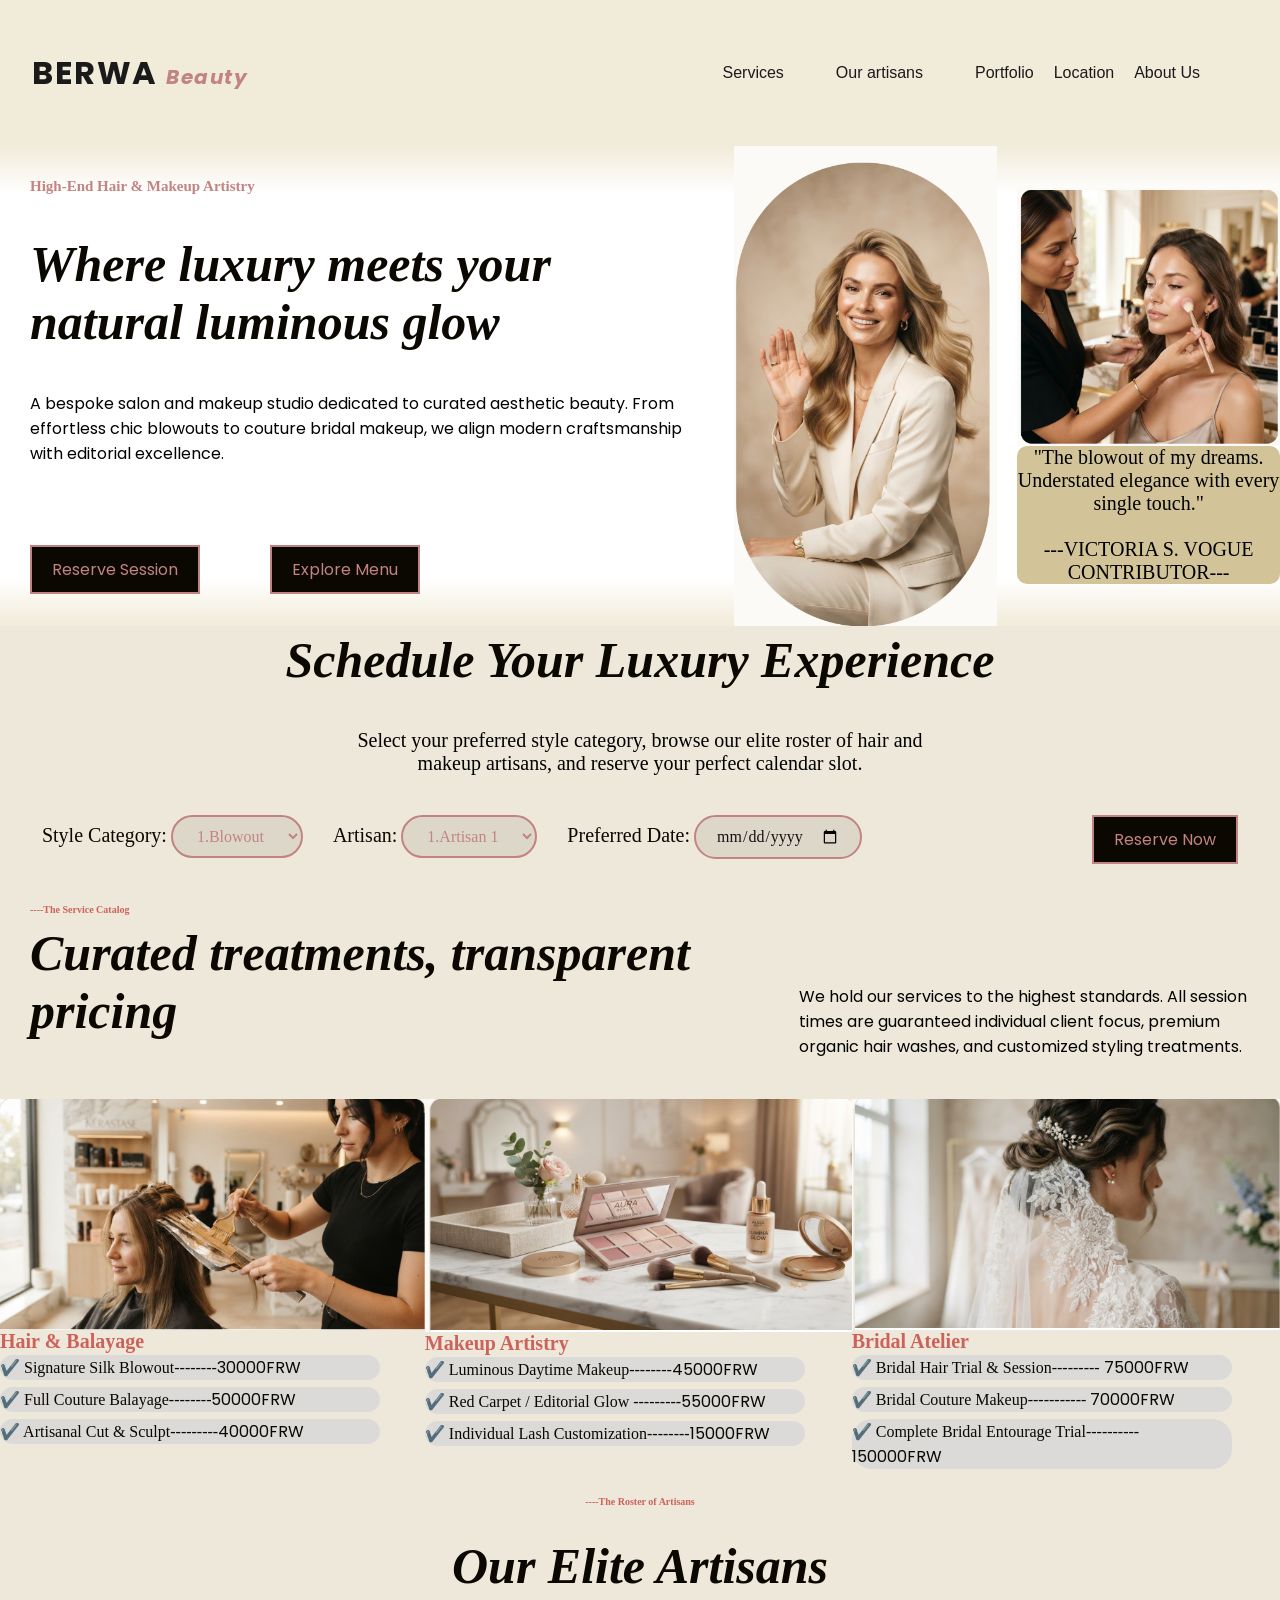
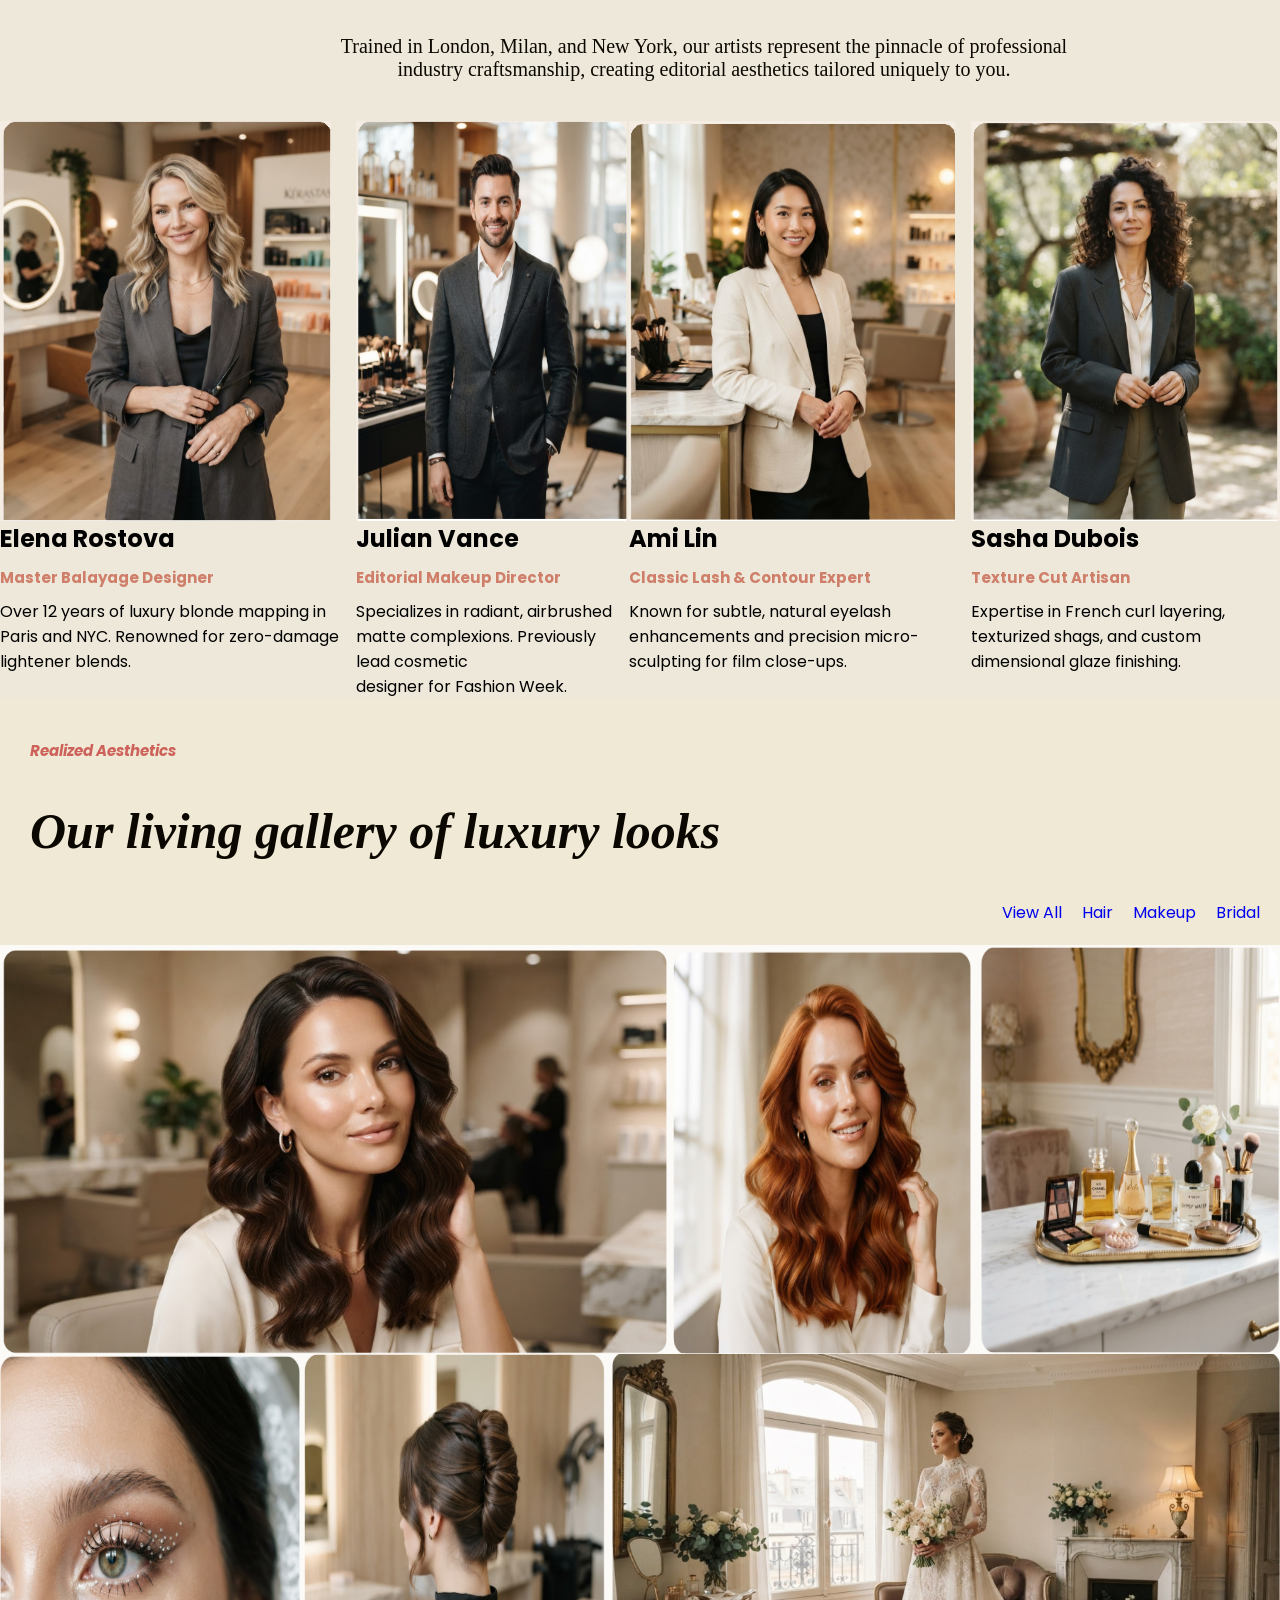
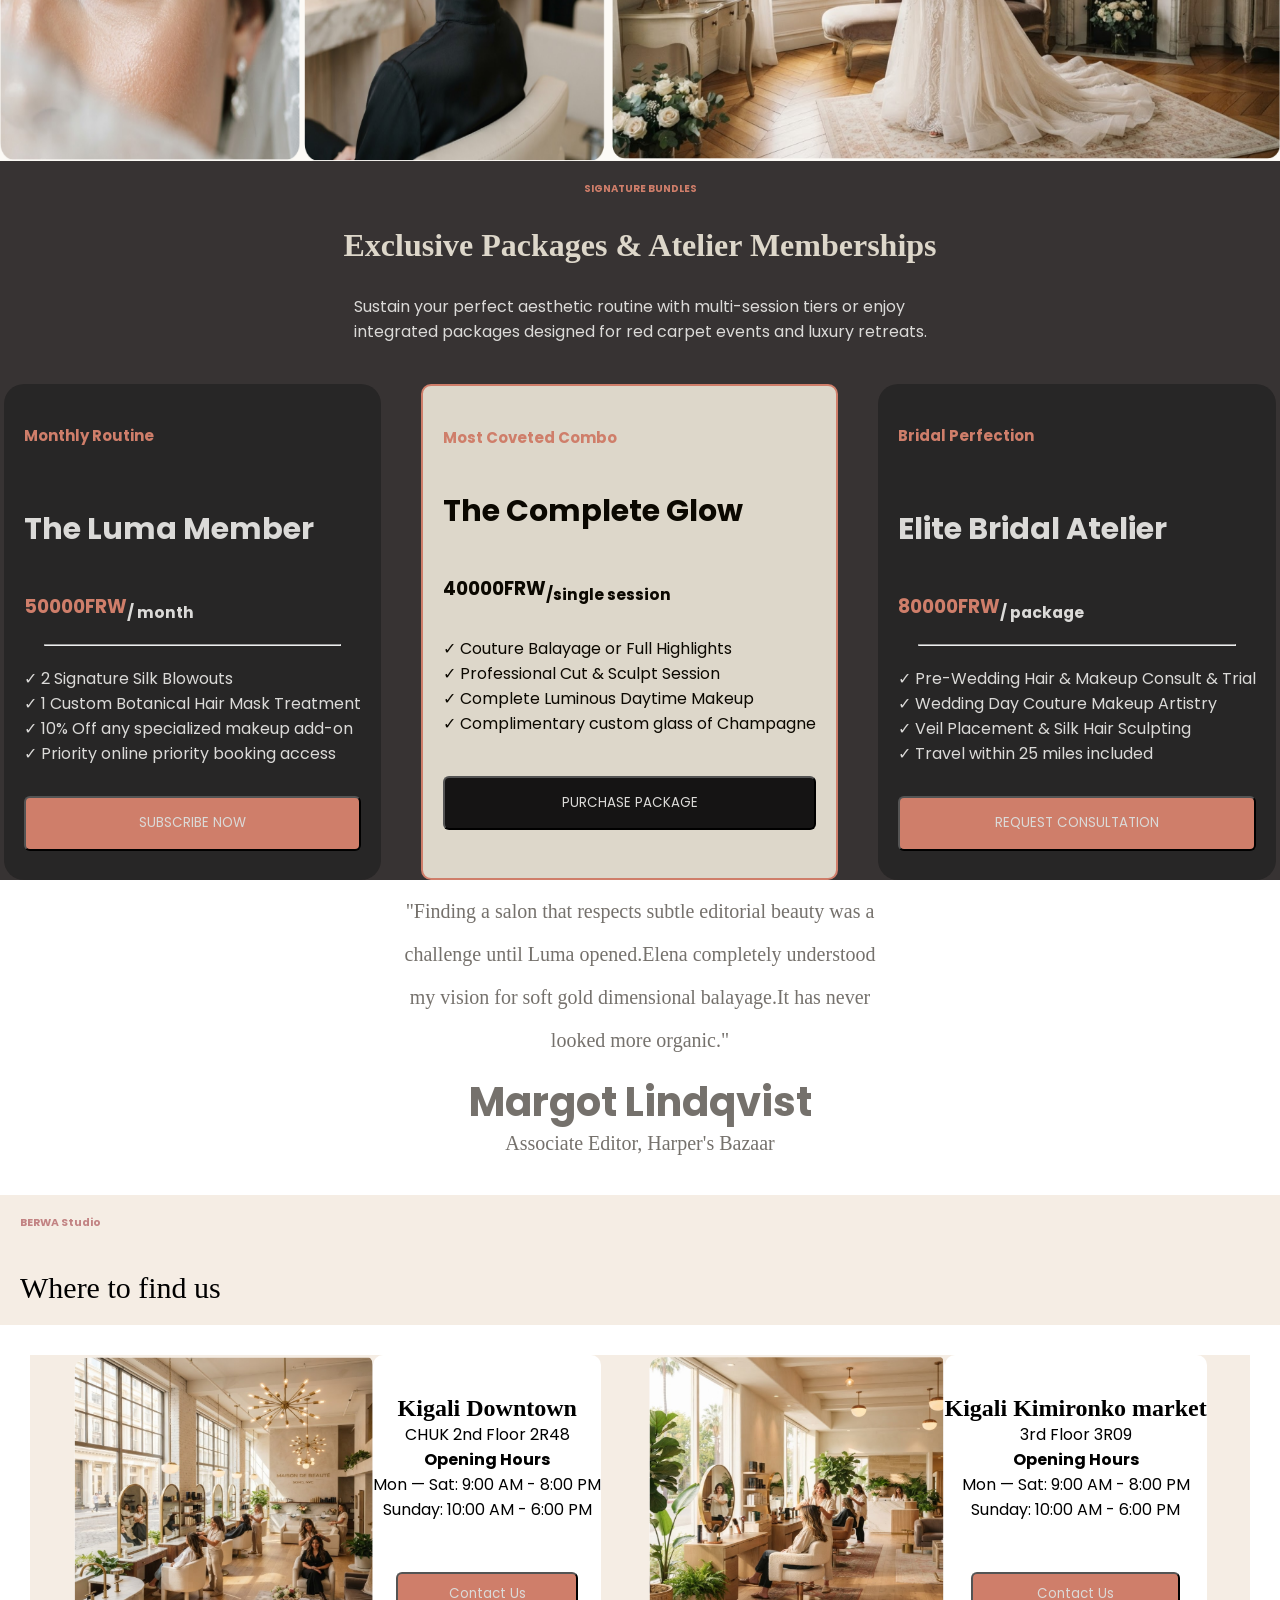
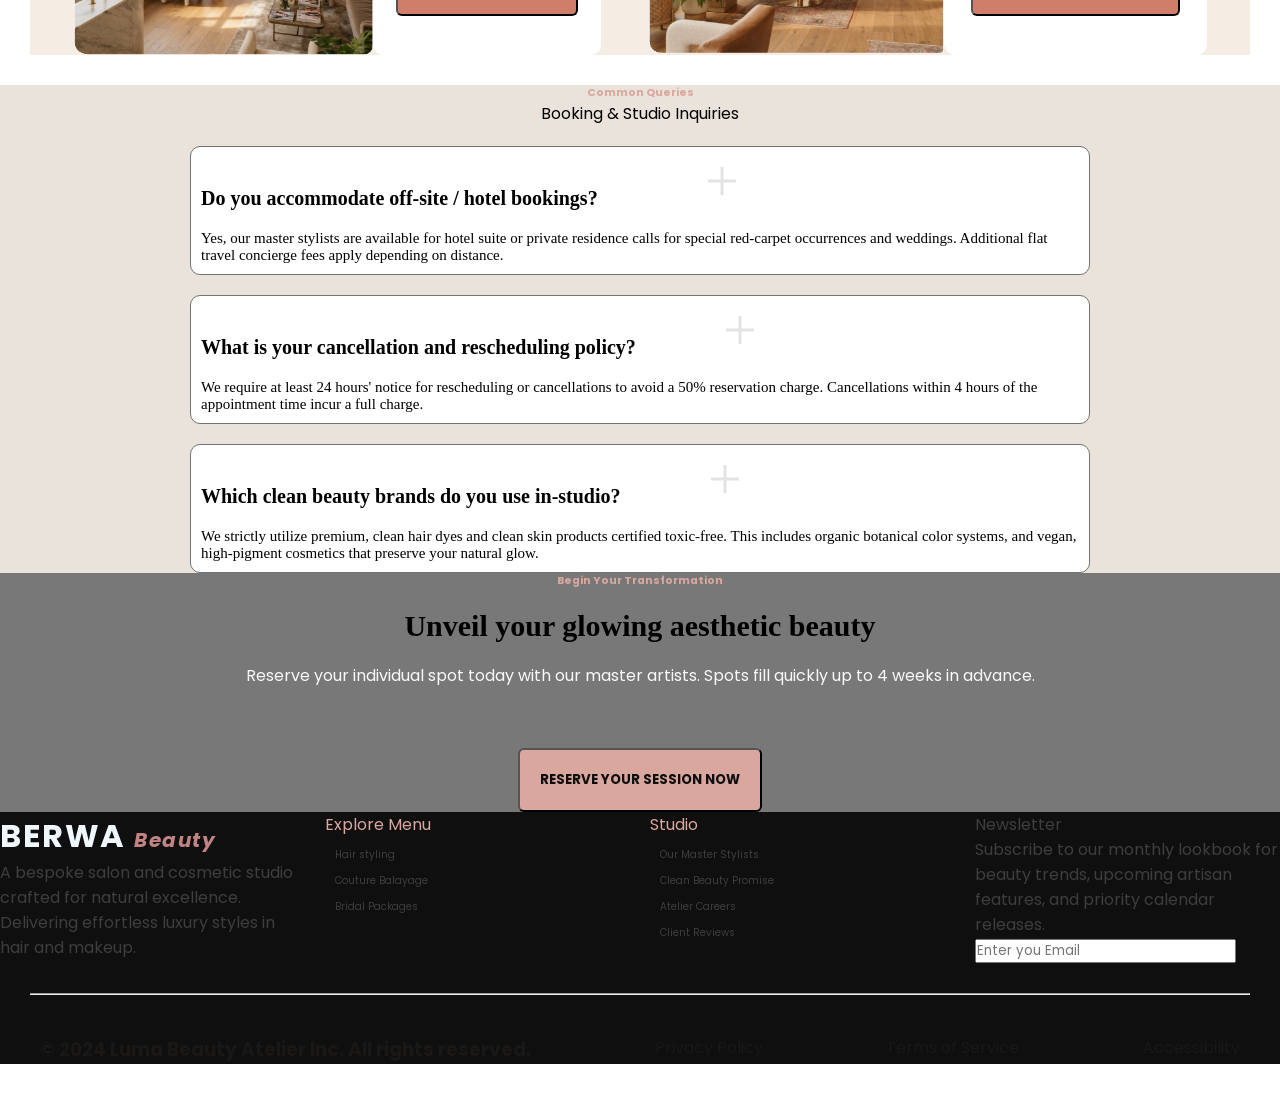
<file: index.html>
<!DOCTYPE html>
<html lang="en">

<head>
    <meta charset="UTF-8">
    <meta name="viewport" content="width=device-width, initial-scale=1.0">
    <title>Document</title>
    <link rel="stylesheet" href="IWDP.css">
    <link href="https://fonts.googleapis.com/css2?family=Poppins:wght@400;600&display=swap" rel="stylesheet">
</head>

<body>

    <div class="navbar">
        <a href="#" class="logo">
            BERWA <span class="italic-text" style="font-style: italic; font-size: 20px; color:  #c28383;">Beauty</span>
        </a>
        <nav class="navbar1">

            <a href="services.html">Services</a>
            <a href="our artisans.html" class="navbar">Our artisans</a>

            <a href="#">Portfolio</a>
            <a href="#">Location</a>
            <a href="#">About Us</a>

        </nav>
    </div>
    <div class="container">
        <div class="container1">
            <h3 id="smallcaption1">High-End Hair & Makeup Artistry</h3>

            <h1 class="part1" id="supertext1">Where luxury meets your natural luminous glow</h1>
            <p class="part1">A bespoke salon and makeup studio dedicated
                to curated aesthetic beauty. From effortless
                chic blowouts to couture bridal makeup, we align
                modern craftsmanship with editorial excellence.
            </p>
            <p class="container1buttons">
                <button>Reserve Session</button>
                <button>Explore Menu</button>
            </p>
        </div>
        <div class="container2">
            <img src="iwdpp10.png" alt="Hairstyle 1">
        </div>
        <div class="container3">
            <img src="iwdpp11.png" alt="Hairstyle 2">
            <p>"The blowout of my dreams. Understated elegance with every single touch."<br><br>---VICTORIA S. VOGUE
                CONTRIBUTOR---</p>
        </div>


    </div>
    <div class="containerA">
        <div class="containerA1">
            <h1>Schedule Your Luxury Experience</h1>
            <p>Select your preferred style category,
                browse our elite roster of hair and makeup
                artisans, and reserve your perfect calendar slot.
            </p>
        </div>
        <form>
            <div>
                <label for="style">Style Category:</label>
                <select id="style" name="style">
                    <option value="blowout">1.Blowout</option>
                    <option value="makeup">2.Makeup</option>
                    <option value="bridal">3.Bridal</option>
                    <option value="editorial">4.Editorial</option>
                </select>
            </div>
            <div>
                <label for="artisan">Artisan:</label>
                <select id="artisan" name="artisan">
                    <option value="artisan1">1.Artisan 1</option>
                    <option value="artisan2">2.Artisan 2</option>
                    <option value="artisan3">3.Artisan 3</option>
                </select>
            </div>
            <div>
                <label for="date">Preferred Date:</label>
                <input type="date" id="date" name="date">
            </div>
            <button type="submit">Reserve Now</button>
        </form>
    </div>

    <div class="containerB">
        <div class="containerB1">
            <div class="containerB1a">
                <h2>----The Service Catalog</h2>
                <h1>Curated treatments, transparent pricing</h1>
            </div>
            <p>We hold our services to the highest standards.
                All session times are guaranteed individual client
                focus, premium organic
                hair washes, and customized styling treatments.
            </p>
        </div>

        <div class="containerC">

            <div class="containerC1">
                <img src="iwdpp1.png" alt="Hairstyle 3">
                <label>Hair & Balayage</label>
                <ul>
                    <li>✔️ Signature Silk Blowout--------<span>30000FRW</span></li>
                    <li>✔️ Full Couture Balayage--------<span>50000FRW</span> </li>
                    <li>✔️ Artisanal Cut & Sculpt---------<span>40000FRW</span></li>
                </ul>
            </div>
            <div class="containerC2">
                <img src="iwdpp2.png" alt="Hairstyle 4">
                <label>Makeup Artistry</label>
                <ul>
                    <li>✔️ Luminous Daytime Makeup--------<span>45000FRW</span></li>
                    <li>✔️ Red Carpet / Editorial Glow ---------<span>55000FRW</span> </li>
                    <li>✔️ Individual Lash Customization--------<span>15000FRW</span></li>
                </ul>
            </div>
            <div class="containerC3">
                <img src="iwdpp3.png" alt="Hairstyle 5">
                <label>Bridal Atelier</label>
                <ul>
                    <li>✔️ Bridal Hair Trial & Session---------<span> 75000FRW</span></li>
                    <li>✔️ Bridal Couture Makeup-----------<span> 70000FRW</span></li>
                    <li>✔️ Complete Bridal Entourage Trial----------<span> 150000FRW</span></li>
                </ul>
            </div>
        </div>
        </p>
    </div>

    <div class="containerD1">
        <h2>----The Roster of Artisans</h2>
        <h1>Our Elite Artisans</h1>
        <p>Trained in London, Milan, and New York,
            our artists represent the pinnacle of professional
            industry craftsmanship, creating
            editorial aesthetics tailored uniquely to you.</p>
    </div>
    <div class="containerD">
        <div class="containerD2">
            <img src="iwdpp6.png" alt="Hairstyle 6">
            <h2>Elena Rostova</h2>
            <h1>Master Balayage Designer</h1>
            <p>Over 12 years of luxury blonde
                mapping in Paris and NYC.
                Renowned for zero-damage lightener blends.</p>
        </div>
        <div class="containerD3">
            <img src="iwdpp7.png" alt="Hairstyle 7">
            <h2>Julian Vance</h2>
            <h1>Editorial Makeup Director</h1>
            <p>Specializes in radiant, airbrushed matte complexions.
                Previously lead cosmetic<br> designer for Fashion Week.</p>
        </div>
        <div class="containerD4">
            <img src="iwdpp8.png" alt="Hairstyle 8">
            <h2>Ami Lin</h2>
            <h1>Classic Lash & Contour Expert</h1>
            <p>Known for subtle, natural eyelash enhancements
                and precision micro-sculpting for film close-ups.</p>
        </div>
        <div class="containerD5">
            <img src="iwdpp9.png" alt="Hairstyle 9">
            <h2>Sasha Dubois</h2>
            <h1>Texture Cut Artisan</h1>
            <p>Expertise in French curl layering, texturized shags,
                and custom dimensional glaze finishing.</p>
        </div>
    </div>
    <div class="containerE">
        <h2>Realized Aesthetics</h2>
        <p>Our living gallery of luxury looks</p>
        <nav>
            <a href="#">View All</a>
            <a href="#">Hair</a>
            <a href="#">Makeup</a>
            <a href="#">Bridal</a>
        </nav>
    </div>

    <div class="containerF1">
        <div id="img1"><img src="iwdpp12.png" alt="Hairstyle 1"></div>
        <div id="img2"><img src="iwdpp14.png" alt="Hairstyle 1" style="height: 100%;"></div>
        <div id="img3"><img src="iwdpp13.png" alt="Hairstyle 3" style="height: 100%;"></div>
    </div>
    <div class="containerF2">
        <div id="img4"><img src="iwdpp17.png" alt="Hairstyle 4" style="height: 100%;"></div>
        <div id="img5"><img src="iwdpp16.png" alt="Hairstyle 1" style="height: 100%;"></div>
        <div id="img6"><img src="iwdpp15.png" alt="Hairstyle 2" style="height: 100%;"></div>


    </div>
    <div class="containerGG">
        <div class="containerG">
            <h2>SIGNATURE BUNDLES</h2>
            <h1>Exclusive Packages & Atelier Memberships</h1>
            <P>Sustain your perfect aesthetic routine with
                multi-session tiers or enjoy </br> integrated packages designed
                for red carpet events and luxury retreats.</P>
        </div>
        <div class="containerH">
            <div class="containerH1">
                <h1>Monthly Routine</h1>
                <h2>The Luma Member</h2>
                <h3><b class="pink">50000FRW</b><sub>/ month</sub></h3>
                <ul>
                    <hr>
                    <li>✓ 2 Signature Silk Blowouts</li>
                    <li>✓ 1 Custom Botanical Hair Mask Treatment</li>
                    <li>✓ 10% Off any specialized makeup add-on</li>
                    <li>✓ Priority online priority booking access</li>
                </ul>
                <button>SUBSCRIBE NOW</button>
            </div>


            <div class="containerH2">
                <h1>Most Coveted Combo</h1>
                <h2>The Complete Glow</h2>
                <h3><b>40000FRW</b><sub>/single session</sub> </h3>
                <ul>
                    <li>✓ Couture Balayage or Full Highlights</li>
                    <li>✓ Professional Cut & Sculpt Session</li>
                    <li>✓ Complete Luminous Daytime Makeup</li>
                    <li>✓ Complimentary custom glass of Champagne</li>
                </ul>
                <button>PURCHASE PACKAGE</button></P>
            </div>


            <div class="containerH1">
                <h1>Bridal Perfection</h1>
                <h2>Elite Bridal Atelier</h2>
                <h3><b class="pink">80000FRW</b><sub>/ package</sub></h3>
                <ul>
                    <hr>
                    <li>✓ Pre-Wedding Hair & Makeup Consult & Trial</li>
                    <li>✓ Wedding Day Couture Makeup Artistry</li>
                    <li>✓ Veil Placement & Silk Hair Sculpting</li>
                    <li>✓ Travel within 25 miles included</li>
                </ul>
                <button>REQUEST CONSULTATION</button>
            </div>
        </div>
    </div>


    <div class="containerK">
        <p>"Finding a salon that respects subtle editorial beauty was a </p>
        <p>challenge until Luma opened.Elena completely understood </p>
        <p>my vision for soft gold dimensional balayage.It has never </p>
        <p>looked more organic."</P>
        <h1>Margot Lindqvist</h1>
        <p>Associate Editor, Harper's Bazaar</p>
    </div>

    <div class="containerK1">
        <h6>BERWA Studio</h6>
        <P>Where to find us</P>
    </div>
    <div class="containerKK">
        <div class="containerK2">
            <div>
                <img src="iwdpp18.png" alt="Our Downtown studios look">
            </div>
            <div class="containerK21">
                <h2>Kigali Downtown </h2>
                <p>CHUK 2nd Floor 2R48</p>

                <h4>Opening Hours</h4>
                <p>Mon — Sat: 9:00 AM - 8:00 PM</p>
                <p>Sunday: 10:00 AM - 6:00 PM</p>
                <button>Contact Us</button>
            </div>
        </div>

        <div class="containerK3">
            <div>
                <img src="iwdpp19.png" alt="Our Kimironko studios look">
            </div>
            <div class="containerK22">
                <h2>Kigali Kimironko market</h2>
                <p> 3rd Floor 3R09</p>
                <h4>Opening Hours</h4>
                <p>Mon — Sat: 9:00 AM - 8:00 PM</p>
                <p>Sunday: 10:00 AM - 6:00 PM</p>
                <button>Contact Us</button>
            </div>
        </div>
    </div>
    <div class="containerJ">
        <div class="containerJ1">
            <h6>Common Queries</h6>
            <p>Booking & Studio Inquiries</p>
        </div>

        <div class="containerJ2">
            <h5>Do you accommodate off-site / hotel bookings?<svg style=" color: #10100fe4; margin-left: 100px;"
                    xmlns="http://www.w3.org/2000/svg" height="48px" viewBox="0 -960 960 960" width="48px"
                    fill="#e3e3e3">
                    <path d="M450-450H200v-60h250v-250h60v250h250v60H510v250h-60v-250Z" />
                </svg></h5>
            <p>Yes, our master stylists are available for hotel
                suite or private residence calls for special
                red-carpet occurrences and weddings. Additional flat
                travel concierge fees apply depending on distance.</p>
        </div>
        <div class="containerJ2">
            <h5>What is your cancellation and rescheduling policy?<svg style=" margin-left:80px;"
                    xmlns="http://www.w3.org/2000/svg" height="48px" viewBox="0 -960 960 960" width="48px"
                    fill="#e3e3e3">
                    <path d="M450-450H200v-60h250v-250h60v250h250v60H510v250h-60v-250Z" />
                </svg></h5>
            <p>We require at least 24 hours'
                notice for rescheduling or cancellations to avoid a 50%
                reservation charge. Cancellations within 4 hours of
                the appointment time incur a full charge.</p>
        </div>
        <div class="containerJ2">
            <h5>Which clean beauty brands do you use in-studio?<svg style="margin-left:80px;"
                    xmlns="http://www.w3.org/2000/svg" height="48px" viewBox="0 -960 960 960" width="48px"
                    fill="#e3e3e3">
                    <path d="M450-450H200v-60h250v-250h60v250h250v60H510v250h-60v-250Z" />
                </svg></h5>
            <p>We strictly utilize premium, clean hair dyes
                and clean skin products certified toxic-free.
                This includes organic botanical color systems, and vegan,
                high-pigment cosmetics that preserve your natural glow.</p>
        </div>
    </div>
    <div class="containerJ3">
        <div>
            <h6>
                Begin Your Transformation
            </h6>
        </div>
        <div>
            <h1>Unveil your glowing aesthetic beauty</h1>
        </div>
        <div>
            <p>Reserve your individual spot today with our master artists.
                Spots fill quickly up to 4 weeks in advance.</p>
        </div>
        <div><button>RESERVE YOUR SESSION NOW</button></div>
    </div>
    <div class="final">
        <div class="containerR">
            <div>
                <a href="#" class="logo" style="color: aliceblue;">
                    BERWA <span class="italic-text"
                        style="font-style: italic; font-size: 20px; color:  #c28383;">Beauty</span>
                </a>
                <P>A bespoke salon and cosmetic studio crafted for natural excellence.
                    Delivering effortless luxury styles in hair and makeup.
                </P>
            </div>
            <div>
                <P class="subheader">Explore Menu</P>

                <ul>
                    <li>Hair styling</li>
                    <li>Couture Balayage</li>
                    <li>Bridal Packages</li>
                </ul>
            </div>
            <div>
                <P class="subheader">Studio</P>
                <ul>
                    <li>Our Master Stylists</li>
                    <li>Clean Beauty Promise</li>
                    <li>Atelier Careers</li>
                    <li>Client Reviews</li>
                </ul>
            </div>
            <div>
                <p>
                <p>Newsletter</p>
                <p>Subscribe to our monthly lookbook for beauty trends,
                    upcoming artisan features, and priority calendar releases.</p>
                <p><input placeholder="Enter you Email "></p>
                </p>

            </div>
        </div>
        <hr style="margin: 30px; size: 5px;  background-color:#1E1E1E; color: aliceblue;">
        <footer>
            <h3 id="footerh3">© 2024 Luma Beauty Atelier Inc. All rights reserved.</h3>
            <p>Privacy Policy</p>
            <P>Terms of Service</P>
            <p>Accessibility</p>
        </footer>
    </div>

</body>

</html>
</file>
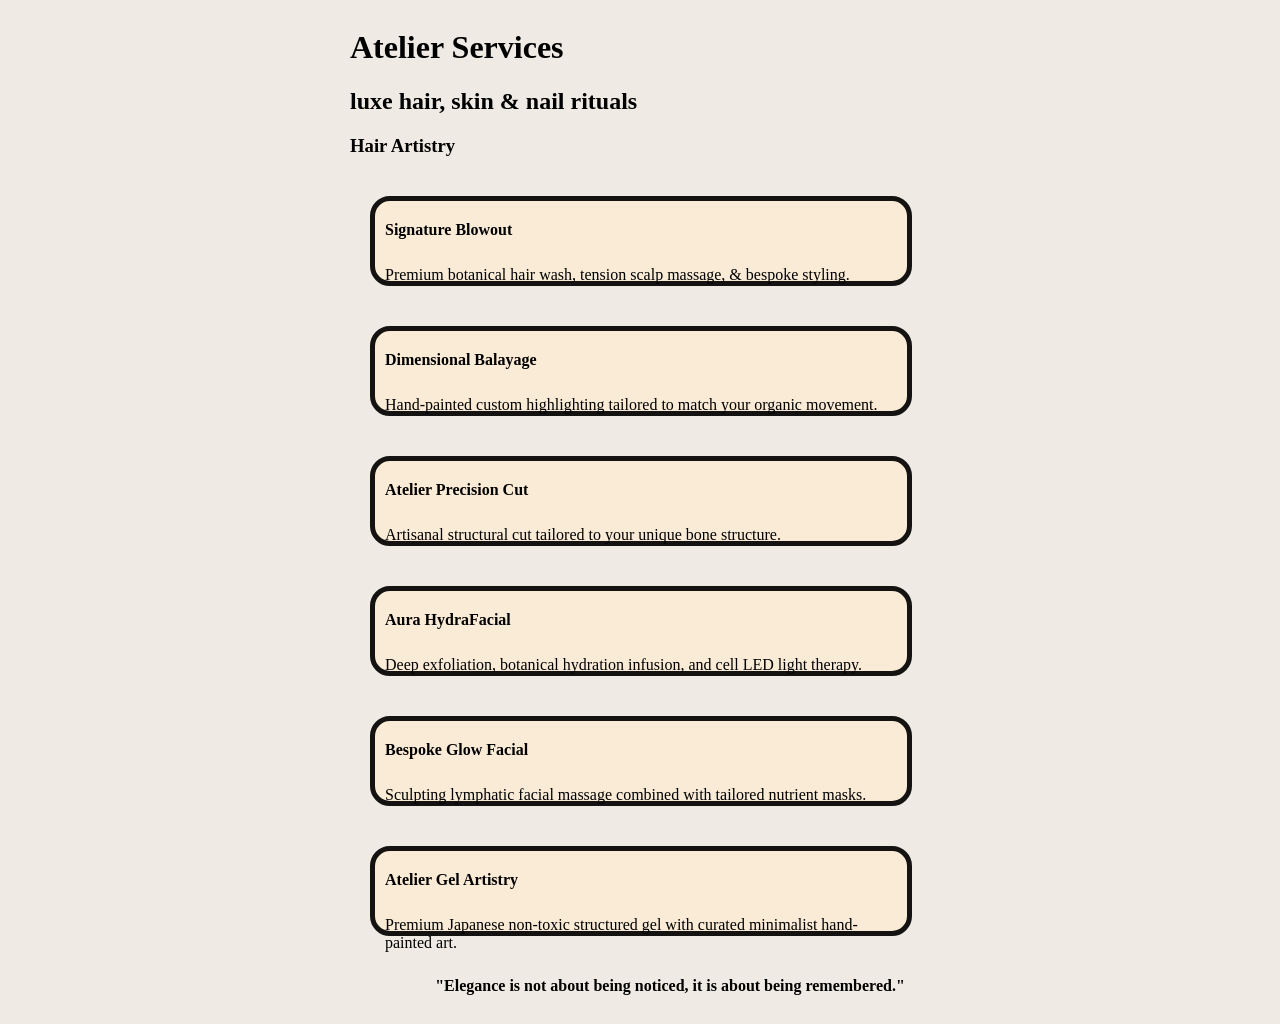
<file: services.html>
<!DOCTYPE html>
<html lang="en">
<head>
    <meta charset="UTF-8">
    <meta name="viewport" content="width=device-width, initial-scale=1.0">
    <title>Services</title>
    <style>
        body{
            background-color: #EFEBE4;
            display: flex;
            flex-direction: column;
            border: 2px rgb(43 rgb(144, 160, 144) rgb(105, 105, 123) / 1);
           
            margin-left:350px ;
            width: 50%;
            border-radius: 20px;

        }
        .box1{
            display: flex;
            padding: 10px 10px 10px 10px ;
            height: 60px;
            width: 80%;
            margin: 20px;
            background-color: antiquewhite;
            flex-direction: column;
            border: 5px solid #141312;
            border-radius: 20px;
        }
        .box1 h1{
            font-size: 16px;
        }
        .box1:hover{
            transform: scale(1.2);
        }
        .box2{
            display: flex;
            align-items: center;
            justify-content: center;
            color:#6E625B
            background-color: #F5E9E6;
        }
    </style>
</head>
<body>
    <div class="box0">
        <h1>Atelier Services</h1>
        <h2>luxe hair, skin & nail rituals</h2>
        <h3>Hair Artistry</h3>
    </div>
    <div class="box1">
        <h1>Signature Blowout</h1>
        <p>Premium botanical hair wash, tension scalp massage, & bespoke styling.</p>
    </div>
    <div class="box1">
        <h1>Dimensional Balayage</h1>
        <p>Hand-painted custom highlighting tailored to match your organic movement.</p>
    </div>
    <div class="box1">
        <h1>Atelier Precision Cut</h1>
        <p>Artisanal structural cut tailored to your unique bone structure.</p>
    </div>
    <div class="box1">
        <h1>Aura HydraFacial</h1>
        <p>Deep exfoliation, botanical hydration infusion, and cell LED light therapy.</p>
    </div>
    <div class="box1">
        <h1>Bespoke Glow Facial</h1>
        <p>Sculpting lymphatic facial massage combined with tailored nutrient masks.</p>
    </div>
    <div class="box1">
        <h1>Atelier Gel Artistry</h1>
        <p>Premium Japanese non-toxic structured gel with curated minimalist hand-painted art.</p>
    </div>
    <div class="box2">
        <h4>"Elegance is not about being noticed, it is about being remembered."</h4>
    </div>
</body>
</html>
</file>
<file: IWDP.css>
* {
  margin: 0;
  padding: 0;
  box-sizing: border-box;
  font-family: 'poppins', sans-serif;
}
body button:hover {
  background-color: #c28383;
  color: #0b0801;
  transform: scale(0.9);
 
}

.navbar {
  display: flex;
  justify-content: space-between;
  align-items: center;
  padding: 1rem 2rem;
  background-color: #f1ebd9;
}
.logo {
  font-size: 200%;
  font-weight: 700;
  letter-spacing: 1.5px;
  text-decoration: none;
  color: #1a1a1a;
}
.navbar1 {
  display: flex;
  justify-content: space-between;
  gap: 20px;
  align-items: center;
  background-color: #f1ebd9;
  padding: 2rem 3rem;
}
.navbar1 a {
  text-decoration: none;
  color: #1a1a1a;
  font-size: 1rem;
  font-weight: 500;
  font-family: sans-serif;
  transition: color 0.3css ease;
}
.navbar1 a:hover {
  color: #ff69b4;
  transform: scale(1.5);
}
.supertext1 {
  font-size: 50px;
  font-family: "Times New Roman", Times, serif;
}
.picture {
  display: flex;
  margin: 10px;
  width: 200px;
  height: 200px;
}
.container {
  gap: 20px;
  flex-wrap: nowrap;
  display: flex;
  justify-content: center;
  justify-content: space-evenly;
  align-items: center;
  background: linear-gradient(#f1ebd9 0%, white 10%, white 90%, #f1ebd9 100%);
}
.container1 {
  flex-basis: 1000px;
  flex-wrap: nowrap;
  display: flex;
  justify-content: flex-start;
  justify-content: space-evenly;
  align-items: flex-start;
  flex-direction: column;
  margin-left: 30px;
}
.container1buttons {
  display: flex;
  justify-content: center;
  gap: 70px;
  margin-top: 79px;
}
.container1 button {
  background-color: #0b0801;
  color: #c28383;
  border: 2px solid #c28383;
  padding: 10px 20px;
  font-size: 16px;
  cursor: pointer;
  transition: all 0.3s ease;
}
.container1 h3 {
  font-size: 15px;
  font-family: "Times New Roman", Times, serif;
  color: #c28383;
  margin-bottom: 40px;
}
.container1 h1 {
  font-size: 50px;
  font-family: "Times New Roman", Times, serif;
  color: #0b0801;
  margin-bottom: 40px;
  font-style: italic;
  font-weight: bold;
}
.container2 {
  width: 30%;
}
.container3 {
  width: 30%;
  gap: 20px;
  flex-direction: column;
}
img {
  max-width: 100%;
  height: auto;
  display: block;
}
.container3 p {
  display: flex;
  text-align: center;
  border-radius: 10px;
  background-color: #d2c498;
  font-size: 20px;
  font-family: "Times New Roman", Times, serif;
}
.containerA1 {
  display: flex;
  justify-content: center;
  align-items: center;
  margin-top: 5px;
  flex-direction: column;
}
.containerA1 h1 {
  font-size: 50px;
  font-family: "Cormorant Garamond", serif;
  color: #0b0801;
  margin-bottom: 40px;
  font-style: italic;
  font-weight: bold;
}
.containerA1 p {
  display: flex;
  text-align: center;

  width: 60%;
  font-size: 20px;
  font-family: "Times New Roman", Times, serif;
}
.containerA {
  display: flex;
  justify-content: center;
  align-items: center;

  flex-direction: column;
  background-color: #ede8d9;
}
.containerA form label {
  font-size: 20px;
  font-family: "Times New Roman", Times, serif;
  color: #0b0801;
}
.containerA form select {
  background-color: #ddd7ca;
  color: #c28383;
  border: 2px solid #c28383;
  padding: 10px 20px;
  font-size: 16px;
  cursor: pointer;
  transition: all 0.3s ease;
  border-radius: 25px;
  font-family: "Times New Roman", Times, serif;
}
.containerA form {
  display: flex;
  margin-top: 40px;
  gap: 30px;
}
.containerA form button {
  margin-left: 200px;
  background-color: #0b0801;
  color: #c28383;
  border: 2px solid #c28383;
  padding: 10px 20px;
  font-size: 16px;
  cursor: pointer;
  transition: all 0.3s ease;
}
.containerA form button:hover {
  background-color: #c28383;
  color: #0b0801;
}
.containerA form select:hover {
  background-color: #c28383;
  color: #0b0801;
  transform: scale(1.5);
}
.containerA form input[type="date"] {
  background-color: #ddd7ca;
  color: #151414;
  border: 2px solid #c28383;
  padding: 10px 20px;
  font-size: 16px;
  cursor: pointer;
  transition: all 0.3s ease;
  border-radius: 25px;
  font-family: "Times New Roman", Times, serif;
}
.containerB {
  display: flex;
  flex-direction: column;
  background-color: #ede8d9;
}
.containerB1 {
  display: flex;
}
.containerB1 h2 {
  margin-top: 20px;
  height: 20px;
  width: 15%;
  font-size: 10px;
  font-family: "Times New Roman", Times, serif;
  color: #cd625b;
}
.containerB1 h1 {
  font-size: 50px;
  font-family: "Cormorant Garamond", serif;
  color: #0b0801;
  font-style: italic;
  font-weight: bold;
}
.containerB1a {
  display: flex;
  flex-direction: column;
  margin-left: 30px;
  margin-top: 20px;
}
.containerB1 p {
  padding: auto;
  margin-top: 120px;
  width: 40%;
}
.containerC {
  display: flex;
  background-color: #ede8d9;
  margin-top: 40px;
}
.containerC li {
  list-style-type: none;
  font-size: 15x;
  font-family: "Times New Roman", Times, serif;
  color: #0b0801;
  margin-bottom: 7px;
  background-color: #dbdad8;
  border-radius: 20px;
  width: 380px;
}
.containerC label {
  font-size: 20px;
  font-family: "Times New Roman", Times, serif;
  color: #cd625b;
  margin-bottom: 20px;
  margin-top: 20px;
  font-weight: bolder;
  text-align: center;
}
.containerD {
  gap: 2px;
  display: flex;
  background-color: #ede8d9;
}
.containerD img {
  height: 400px;
}
.containerD h1 {
  font-size: 15px;
  color: #cf7e6a;
  margin-top: 10px;
  margin-bottom: 10px;
}
.containerD1 {
  display: flex;
  flex-direction: column;
  background-color: #ede8d9;
}
.containerD1 h1 {
  display: flex;
  justify-content: center;
  font-size: 50px;
  font-family: "Times New Roman", Times, serif;
  color: #0b0801;
  margin-bottom: 40px;
  font-style: italic;
  font-weight: bold;
}

.containerD1 p {
  justify-content: center;
  font-size: 20px;
  font-family: "Times New Roman", Times, serif;
  color: #0b0801;
  margin-bottom: 40px;
  margin-left: 25%;
  text-align: center;
  width: 60%;
}
.containerD1 h2 {
  display: flex;
  justify-content: center;
  font-size: 10px;
  font-family: "Times New Roman", Times, serif;
  color: #cd625b;
  margin-bottom: 30px;
  margin-top: 20px;
}
.containerE {
  display: flex;
  flex-direction: column;
  background-color: #f0e9d5;
}
.containerE h2 {
  margin-top: 40px;
  display: flex;
  font-size: 15px;
  color: #cd625b;
  margin-bottom: 40px;
  font-style: italic;
  font-weight: bold;
  margin-left: 30px;
}
.containerE p {
  display: flex;
  font-size: 50px;
  font-family: "Times New Roman", Times, serif;
  color: #0b0801;
  margin-bottom: 40px;
  font-style: italic;
  font-weight: bold;
  margin-left: 30px;
}
.containerE nav {
  display: flex;
  gap: 20px;
  justify-content: flex-end;
  margin-right: 20px;
  margin-bottom: 20px;
  
}
.containerE nav a{
text-decoration: none;
}
.img2 {
  height: 70%;
  width: 1000%;
}
.containerF {
  display: flex;
  flex-direction: row;
  background-color: #f0e9d5;
}
.containerF1{
    display: flex;
    flex-direction: row;
    background-color: #f0e9d5;
}

.containerF2{
    display: flex;
    flex-direction: row;
    background-color: #f0e9d5;

}

.containerE a:hover {
  color: #cd625b;
  transform-style: preserve-3d;

}
.containerGG{
   background-color: #191414dd;
}
.containerG{
  display: flex;
  flex-direction: column;
  justify-content: center;
  align-items: center;
  color: #1f18119d;
}
.containerG h1{
  font-family: "Cormorant Garamond", serif;
    margin-top: 30px;
    margin-bottom:30px ;
    color: #ddd7ca;
}
.containerH{
    display: flex;
    gap: 40px;
     color: #dbdad8;   
     justify-content: center;
     margin-top: 40px;

}
.containerH1{
  display: flex;
  flex-direction: column;
  background-color: #252424dd;
  border-radius: 20px;
  border: 2px;
  padding: 20px 20px 20px 20px ;

}
.containerH h1{
  color: #cf7e6a;
  margin-bottom:40px ;
  margin-top: 20px;
  font-size: 15px;
}
.containerH h2{
  margin-bottom:40px ;
  margin-top: 20px;
  font-size: 30px;
}
.containerH li{
list-style: none;
  
}
.containerG h2{
  color:#cf7e6a;
  font-size:10px;
  margin-top:20px;
}
.containerH2{
  background-color: #ddd7ca;
  color: #0b0801;
  border: 2px solid #cf7e6a;
  border-radius: 10px;
  padding: 20px 20px 20px 20px ;
  
}
.containerH2 button{
  display: flex;
  margin-top: 40px;
  justify-content: center;
  align-items: center;
  padding: 20px;
  border-radius: 6px;
  background-color: #151414;
  color: #dbdad8;
  width: 100%;
  height: 12%;
}
.containerH2 h3{
  margin-bottom: 30px;
}
hr{
  margin:20px
}
.containerH1 button{
  display: flex;
  margin-top: 30px;
  justify-content: center;
  align-items: center;
  padding: 20px;
  border-radius: 6px;
  background-color: #cf7e6a;
  color: #dbdad8;
  width: 100%;
  height: 12%;
}
.pink{
  color: #cf7e6a;
}
.containerG p{
  color: #dbdad8;
}
.containerK{
  display: flex;
font-size: 20px;

  flex-direction: column;
  justify-content: center;
  align-items: center;
  color: #1f18119d;
  padding: 20px 20px 20px 20px ;
}
.containerK p{
 font-family: "Cormorant Garamond", serif;
  margin-bottom: 20px;
}
.containerK1{
  display: flex;
  flex-direction: column;
   background-color: #F5EDE4;
}
.containerK1 h6{
  margin: 20px;
  color: #c28383;
}
.containerK1 p{
   font-family: "Cormorant Garamond", serif;
   font-size: 30px;
   margin: 20px;
}
.containerKK{
  background-color: #F5EDE4;
  display: flex;
  margin: 30px;
  justify-content: space-evenly;
}
.containerK2{
  display: flex;
}
.containerK3{
  display: flex;
}
.containerKK img{
  width: 300px;
  height: 300px;
  border-radius: 10px;
}
.containerKK button{
  display: flex;
  margin-top: 50px;
  justify-content: center;
  align-items: center;
  padding: 20px;
  border-radius: 6px;
  background-color: #cf7e6a;
  color: #dbdad8;
  width: 80%;
  height: 12%;
}
.containerK21{
  display: flex;
  justify-content: center;
  align-items: center;
  flex-direction: column;
  border-radius: 10px;
  background-color: #FFFFFF;
}
.containerK22{
  display: flex;
  justify-content: center;
  align-items: center;
  flex-direction: column;
  border-radius: 10px;
  background-color: #FFFFFF;
}
.containerKK h2{
   font-family: "Cormorant Garamond", serif;
}
.containerJ{
  display: flex;
  justify-content: center;
  align-items: center;
  flex-direction: column;
  background-color: #EAE3DB;
  gap: 20px;
 
}
.containerJ2{
  display: flex;
background-color: #FFFFFF;
  flex-direction: column;
 padding: 10px 10px 10px 10px ;
  width:100vh;
  border: 1px solid #76726eFF;
  Border-radius: 10px;
  
  
}
.containerJ2 h5{
   font-family: "Cormorant Garamond", serif;
  margin-bottom: 20px;
  font-size: 20px;
}
.containerJ2 p{
   font-family: "Cormorant Garamond", serif;
  font-size: 15px;
}
.containerJ1 h6{
  display: flex;
  justify-content: center;
  align-items: center;
  color:#D9A79E

}
.containerJ3 h6{
  display: flex;
  justify-content: center;
  align-items: center;
  color:#D9A79E

}
.containerJ3{
  display: flex;
  justify-content: center;
  align-items: center;
  flex-direction: column;
  background-color: #1E1E1E99;
  gap: 20px;
  
}
.containerJ3 button{
   display: flex;
  margin-top: 40px;
  justify-content: center;
  align-items: center;
  padding: 20px;
  border-radius: 6px;
  background-color: #D9A79E;
  color: #0f0f0f;
  width: 100%;
  height: 12%;
  font-weight: bold;
}
.containerJ3 h1{
  font-family: "Cormorant Garamond", serif;
  font-size: 30px;
  
}
.containerJ3 p{
  color: #faf8f8;
}
.final{
  background-color: #100f0f;
}
.containerR{
  display: flex;
  gap: 20px;

  color: #3E3E3E;
}
.containerR>div{
  width: 40%;

}
.subheader{
  color: #D9A79E
}
.containerR li{
  font-size: 10px;
  list-style: none;
  margin: 10px;
}
.containerR h3{
   font-size: 200%;
  font-weight: 700;
  letter-spacing: 1.5px;
  text-decoration: none;
  color: #f5f3f3;
}
footer{
  display: flex;
  margin: 40px;
  justify-content: space-between;
  color: #191816;
}







/* =====================================================
   RESPONSIVE MEDIA QUERIES — paste at the END of IWDP.css
   Breakpoints: Tablet (<=1024px), Mobile (<=760px), Small phone (<=480px)
   ===================================================== */


/* ---------------- TABLET & SMALL LAPTOP ---------------- */
@media (max-width: 1024px) {

  /* Navbar */
  .navbar1 {
    padding: 1rem 1.5rem;
    gap: 14px;
    flex-wrap: wrap;
  }

  /* Hero */
  .container {
    flex-wrap: wrap;
    padding: 20px;
  }
  .container1 {
    flex-basis: 100%;
    margin-left: 0;
  }
  .container1 h1 {
    font-size: 40px;
  }
  .container2,
  .container3 {
    width: 45%;
  }

  /* Booking form */
  .containerA form {
    flex-wrap: wrap;
    justify-content: center;
  }
  .containerA form button {
    margin-left: 0;
  }
  .containerA1 h1 {
    font-size: 40px;
  }

  /* Service catalog */
  .containerB1 h1 {
    font-size: 36px;
  }
  .containerB1 p {
    width: 45%;
    margin-top: 60px;
    padding: 0 20px;
  }
  .containerC {
    flex-wrap: wrap;
    justify-content: center;
    gap: 30px;
    padding: 0 20px;
  }
  .containerC1,
  .containerC2,
  .containerC3 {
    width: 45%;
    min-width: 300px;
  }
  .containerC li {
    width: 100%;
    padding: 6px 12px;
  }

  /* Artisans */
  .containerD1 h1 {
    font-size: 36px;
  }
  .containerD1 p {
    margin-left: auto;
    margin-right: auto;
    width: 80%;
  }
  .containerD {
    flex-wrap: wrap;
    justify-content: center;
    gap: 20px;
    padding: 0 20px 20px;
  }
  .containerD2,
  .containerD3,
  .containerD4,
  .containerD5 {
    flex: 1 1 40%;
    min-width: 250px;
  }
  .containerD img {
    width: 100%;
    height: 350px;
    object-fit: cover;
  }

  /* Gallery */
  .containerE p {
    font-size: 36px;
  }
  .containerF1 > div,
  .containerF2 > div {
    flex: 1;
    min-width: 0;
  }
  .containerF1 img,
  .containerF2 img {
    width: 100%;
    height: auto !important;
  }

  /* Packages */
  .containerH {
    flex-wrap: wrap;
    padding: 0 20px 30px;
  }
  .containerH1,
  .containerH2 {
    flex: 1 1 300px;
  }

  /* Locations */
  .containerKK {
    flex-direction: column;
    align-items: center;
    gap: 30px;
  }

  /* FAQ */
  .containerJ2 {
    width: 90%;
    max-width: 700px;
  }

  /* Footer */
  .containerR {
    flex-wrap: wrap;
    padding: 0 20px;
  }
  .containerR > div {
    width: 45%;
  }
}


/* ---------------- MOBILE ---------------- */
@media (max-width: 760px) {

  html,
  body {
    overflow-x: hidden;
  }

  /* Navbar */
  .navbar {
    flex-direction: column;
    gap: 10px;
    padding: 1rem;
  }
  .navbar1 {
    justify-content: center;
    padding: 0.5rem 1rem;
    gap: 10px 18px;
  }
  .navbar1 a:hover {
    transform: none;
  }

  /* Hero */
  .container {
    flex-direction: column;
    flex-wrap: wrap;
    padding: 20px 15px;
    gap: 25px;
  }
  .container1 {
    flex-basis: auto;
    width: 100%;
    margin-left: 0;
  }
  .container1 h1 {
    font-size: 30px;
    margin-bottom: 20px;
  }
  .container1 h3 {
    margin-bottom: 20px;
  }
  .container1buttons {
    flex-wrap: wrap;
    gap: 15px;
    margin-top: 25px;
  }
  .container2,
  .container3 {
    width: 100%;
  }
  .container3 p {
    font-size: 16px;
    padding: 15px;
  }

  /* Booking form */
  .containerA {
    padding: 30px 15px;
  }
  .containerA1 h1 {
    font-size: 28px;
    margin-bottom: 20px;
    text-align: center;
  }
  .containerA1 p {
    width: 100%;
    font-size: 16px;
  }
  .containerA form {
    flex-direction: column;
    width: 100%;
    gap: 18px;
  }
  .containerA form > div {
    display: flex;
    flex-direction: column;
    gap: 6px;
  }
  .containerA form select,
  .containerA form input[type="date"] {
    width: 100%;
  }
  .containerA form select:hover {
    transform: none;
  }
  .containerA form button {
    margin-left: 0;
    width: 100%;
  }

  /* Service catalog */
  .containerB1 {
    flex-direction: column;
  }
  .containerB1 h2 {
    width: auto;
    height: auto;
  }
  .containerB1 h1 {
    font-size: 28px;
  }
  .containerB1a {
    margin-left: 15px;
    margin-right: 15px;
  }
  .containerB1 p {
    width: auto;
    margin-top: 15px;
    margin-left: 15px;
    margin-right: 15px;
    padding: 0;
  }
  .containerC {
    flex-direction: column;
    align-items: center;
    gap: 30px;
    padding: 0 15px 20px;
  }
  .containerC1,
  .containerC2,
  .containerC3 {
    width: 100%;
    min-width: 0;
  }
  .containerC li {
    width: 100%;
    font-size: 14px;
    padding: 8px 12px;
  }
  .containerC label {
    display: block;
  }

  /* Artisans */
  .containerD1 h1 {
    font-size: 28px;
    text-align: center;
  }
  .containerD1 p {
    width: 90%;
    margin-left: auto;
    margin-right: auto;
    font-size: 16px;
  }
  .containerD {
    flex-direction: column;
    align-items: center;
    padding: 0 15px 20px;
    gap: 25px;
  }
  .containerD2,
  .containerD3,
  .containerD4,
  .containerD5 {
    flex: none;
    width: 100%;
    min-width: 0;
    text-align: center;
  }
  .containerD img {
    height: 320px;
  }

  /* Gallery */
  .containerE h2 {
    margin-left: 15px;
  }
  .containerE p {
    font-size: 28px;
    margin-left: 15px;
  }
  .containerE nav {
    justify-content: flex-start;
    flex-wrap: wrap;
    margin-left: 15px;
    margin-right: 15px;
  }
  .containerF1,
  .containerF2 {
    flex-direction: column;
  }
  .containerF1 > div,
  .containerF2 > div {
    width: 100%;
    flex: none;
  }

  /* Packages */
  .containerG {
    padding: 0 15px;
    text-align: center;
  }
  .containerG h1 {
    font-size: 26px;
  }
  .containerH {
    flex-direction: column;
    align-items: center;
    gap: 25px;
    padding: 0 15px 30px;
  }
  .containerH1,
  .containerH2 {
    flex: none;
    width: 100%;
    max-width: 420px;
  }
  .containerH h2 {
    font-size: 24px;
    margin-bottom: 25px;
  }

  /* Testimonial */
  .containerK {
    font-size: 16px;
    text-align: center;
    padding: 25px 15px;
  }

  /* Locations */
  .containerK1 p {
    font-size: 24px;
  }
  .containerKK {
    margin: 15px;
    gap: 25px;
  }
  .containerK2,
  .containerK3 {
    flex-direction: column;
    width: 100%;
  }
  .containerKK img {
    width: 100%;
    height: 250px;
    object-fit: cover;
  }
  .containerK21,
  .containerK22 {
    width: 100%;
    padding: 20px;
  }
  .containerKK button {
    margin-top: 25px;
  }

  /* FAQ */
  .containerJ {
    padding: 20px 0;
  }
  .containerJ2 {
    width: 92%;
  }
  .containerJ2 h5 {
    display: flex;
    justify-content: space-between;
    align-items: center;
    gap: 10px;
    font-size: 16px;
  }
  .containerJ2 h5 svg {
    margin-left: 0 !important;
    width: 30px;
    height: 30px;
    flex-shrink: 0;
  }

  /* Call to action */
  .containerJ3 {
    padding: 40px 20px;
    text-align: center;
  }
  .containerJ3 h1 {
    font-size: 22px;
  }
  .containerJ3 button {
    padding: 15px;
    font-size: 14px;
  }

  /* Footer */
  .containerR {
    flex-direction: column;
    padding: 0 20px;
    gap: 25px;
  }
  .containerR > div {
    width: 100%;
  }
  footer {
    flex-direction: column;
    align-items: center;
    text-align: center;
    gap: 10px;
    margin: 20px;
  }
}


/* ---------------- SMALL PHONES ---------------- */
@media (max-width: 480px) {

  .logo {
    font-size: 160%;
  }
  .navbar1 a {
    font-size: 0.9rem;
  }

  .container1 h1 {
    font-size: 25px;
  }
  .container1buttons {
    flex-direction: column;
    width: 100%;
  }
  .container1 button {
    width: 100%;
  }

  .containerA1 h1,
  .containerB1 h1,
  .containerD1 h1 {
    font-size: 24px;
  }
  .containerE p {
    font-size: 24px;
  }
  .containerG h1 {
    font-size: 22px;
  }

  .containerC li {
    font-size: 13px;
  }
  .containerD img {
    height: 260px;
  }
  .containerKK img {
    height: 200px;
  }
  .containerJ2 h5 {
    font-size: 15px;
  }
}
</file>
